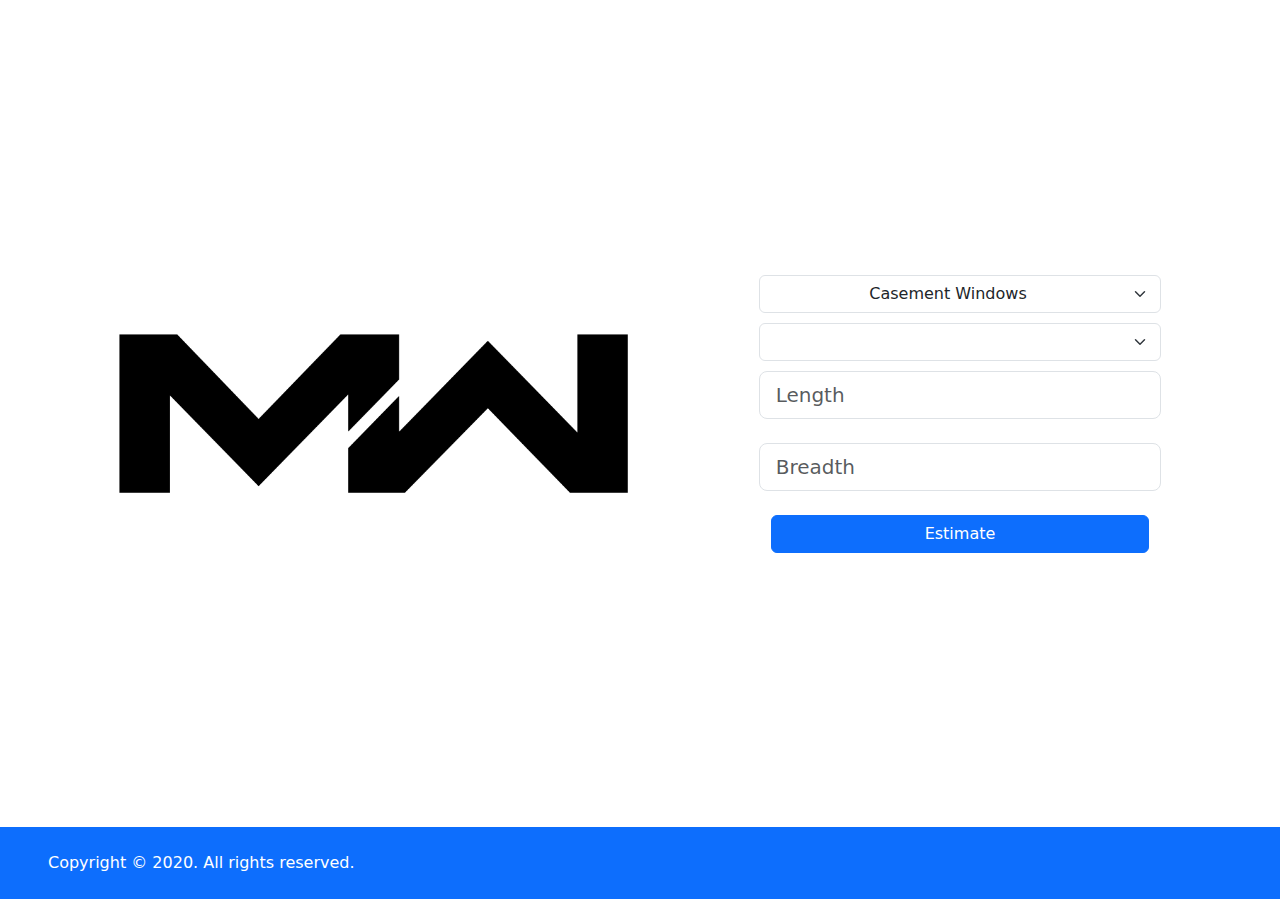
<file: index.html>
<!DOCTYPE html>
<html lang="en">
<head>
    <meta charset="UTF-8">
    <meta http-equiv="X-UA-Compatible" content="IE=edge">
    <meta name="viewport" content="width=device-width, initial-scale=1.0">
    <title>MW</title>
    <link href="https://cdn.jsdelivr.net/npm/bootstrap@5.1.3/dist/css/bootstrap.min.css" rel="stylesheet">
    <script src="https://cdn.jsdelivr.net/npm/bootstrap@5.1.3/dist/js/bootstrap.bundle.min.js"></script>
    <link href="new.css" rel="stylesheet">
</head>
<body>
    <section class="vh-100">
        <div class="container-fluid h-custom">
          <div class="row d-flex justify-content-center align-items-center h-100">
            <div class="col-md-9 col-lg-6 col-xl-5">
              <img  src="back.png" class="img-fluid" alt="Sample image">
            </div>
            <div class="col-md-8 col-lg-6 col-xl-4 offset-xl-1">
              <form>
              
                <!--drop down-->
                <select class="form-select" id="type" onclick="change()">
                    <option value="cs">Casement Windows</option>
                    <option value="sw">Sliding Windows</option>
                </select>
                
                <select class="form-select" id="chk">
                    <option id="n1" value="1"></option>
                    <option id="n2" value="2"></option>
                    <option id="n3" value="3"></option>
                    <option id="n4" value="4"></option>
                    <option id="n5" value="5"></option>
                    <option id="n6" value="6"></option>
                    <option id="n7" value="7"></option>
                    <option id="n8" value="8"></option>
                    <option id="n9" value="9"></option>
                    <option id="n10" value="10"></option>
                </select>


                <!-- length input -->
                <div class="form-outline mb-4">
                  
                  <input type="number" id="length" class="form-control form-control-lg"
                    placeholder="Length" />
                  
                </div>
      
                <!-- Breadth -->
                <div class="form-outline mb-4">
                  
                  <input type="number" id="breadth" class="form-control form-control-lg"
                    placeholder="Breadth" />
                  
                </div>
      
                <div class="container">
                  
                  <button type="button" class="btn btn-primary" onclick="myfunction()">Estimate</button>
                </div> 
              </form>
            </div>
          </div>
        </div>
        <div
          class="d-flex flex-column flex-md-row text-center text-md-start justify-content-between py-4 px-4 px-xl-5 bg-primary">
          <!-- Copyright -->
          <div class="text-white mb-3 mb-md-0">
            Copyright © 2020. All rights reserved.
          </div>
          <!-- Copyright -->
      
          <!-- Right -->
          <div>
            <a href="#!" class="text-white me-4">
              <i class="fab fa-facebook-f"></i>
            </a>
            <a href="#!" class="text-white me-4">
              <i class="fab fa-twitter"></i>
            </a>
            <a href="#!" class="text-white me-4">
              <i class="fab fa-google"></i>
            </a>
            <a href="#!" class="text-white">
              <i class="fab fa-linkedin-in"></i>
            </a>
          </div>
          <!-- Right -->
        </div>
      </section>
      <script src="function.js" charset="utf-8"></script>
      
      
</body>
</html>
</file>
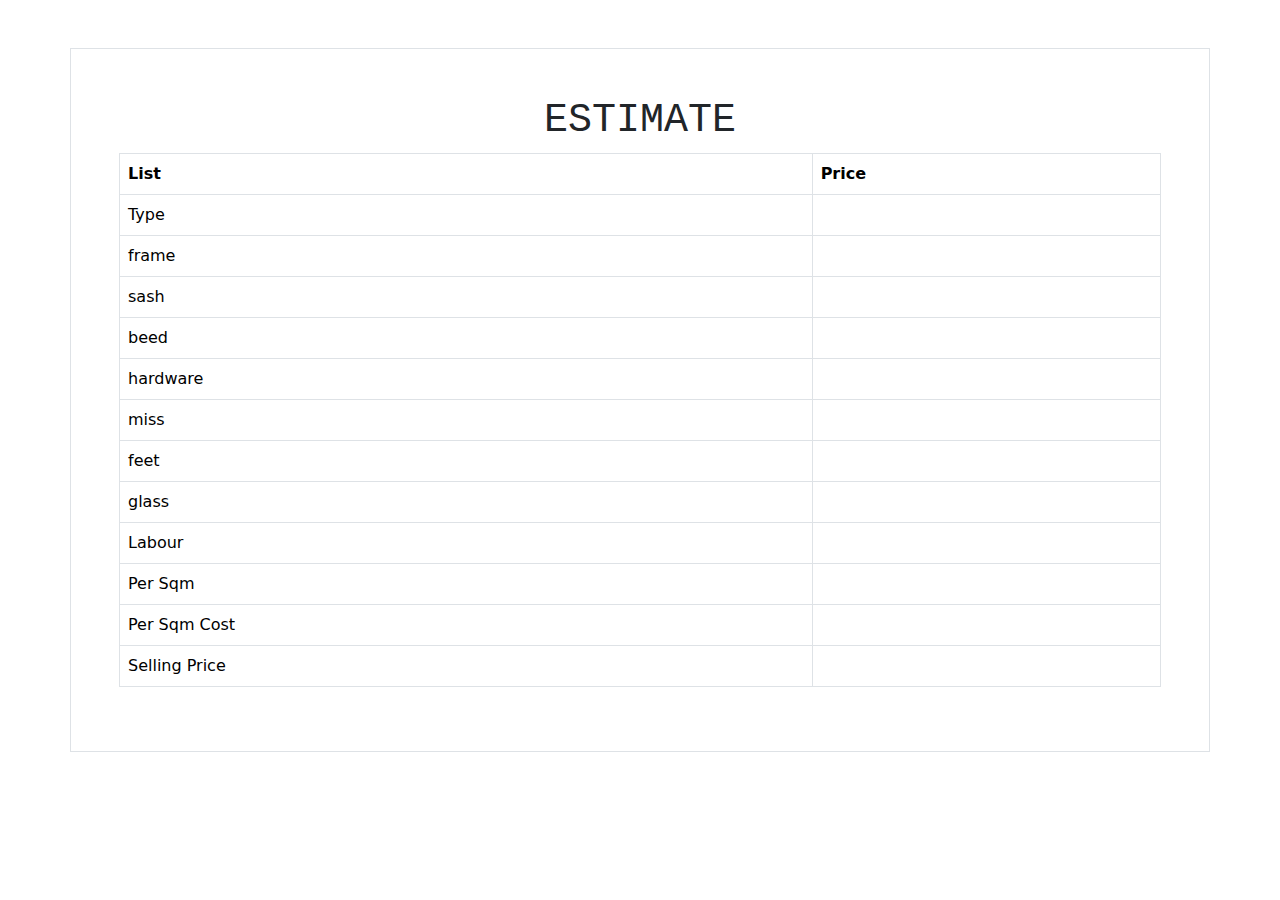
<file: res.html>
<!DOCTYPE html>
<html lang="en">
<head>
    <meta charset="UTF-8">
    <meta http-equiv="X-UA-Compatible" content="IE=edge">
    <meta name="viewport" content="width=device-width, initial-scale=1.0">
    <title>Estimate</title>
    <link href="https://cdn.jsdelivr.net/npm/bootstrap@5.1.3/dist/css/bootstrap.min.css" rel="stylesheet">
    <script src="https://cdn.jsdelivr.net/npm/bootstrap@5.1.3/dist/js/bootstrap.bundle.min.js"></script>
</head>
<body>
    <div class="container p-5 my-5 border">
        <h1 id="head" style="text-align: center; font-family: Courier New;">ESTIMATE</h1>
        
        <table class="table table-bordered">
            <thead>
              <tr>
                <th>List</th>
                <th>Price</th>
              </tr>
            </thead>
            <tbody>
              <tr>
                <td>Type</td>
                <td id="name">Doe</td>
               
              </tr>
              <tr>
                <td>frame</td>
                <td id="frame">Doe</td>
               
              </tr>
              <tr>
                <td>sash</td>
                <td id="sash">Moe</td>
                
              </tr>
              <tr>
                <td>beed</td>
                <td id="beed">Dooley</td>
                
              </tr>
              <tr>
                <td>hardware</td>
                <td id="hardware">Dooley</td>
                
              </tr>
              <tr>
                <td>miss</td>
                <td id="miss">Dooley</td>
              </tr>
              <tr>
                <td>feet</td>
                <td id="feet">Dooley</td>
              </tr>
              <tr>
                <td>glass</td>
                <td id="glass">Dooley</td>
              </tr>
              <tr>
                <td>Labour</td>
                <td id="labour">Dooley</td>
              </tr>
              <tr>
                <td>Per Sqm</td>
                <td id="persqm">Dooley</td>
              </tr>
              <tr>
                <td>Per Sqm Cost</td>
                <td id="persqmcost">Dooley</td>
              </tr>
              <tr>
                <td>Selling Price</td>
                <td id="sp">Dooley</td>
              </tr>
            </tbody>
          </table>
    </div>

    <script src="bill.js" charset="utf-8"></script>
    
</body>
</html>
</file>
<file: new.css>
.divider:after,
.divider:before {
content: "";
flex: 1;
height: 1px;
background: #eee;
}
.h-custom {
height: calc(100% - 73px);
}
@media (max-width: 450px) {
.h-custom {
height: 100%;
}
}



.form-select {
    display: block;
    
    text-align: center;
    margin-bottom: 10px;
    width: 100%;
}

.container {
    text-align: center;
}

.btn {
    width: 100%;
}
</file>
